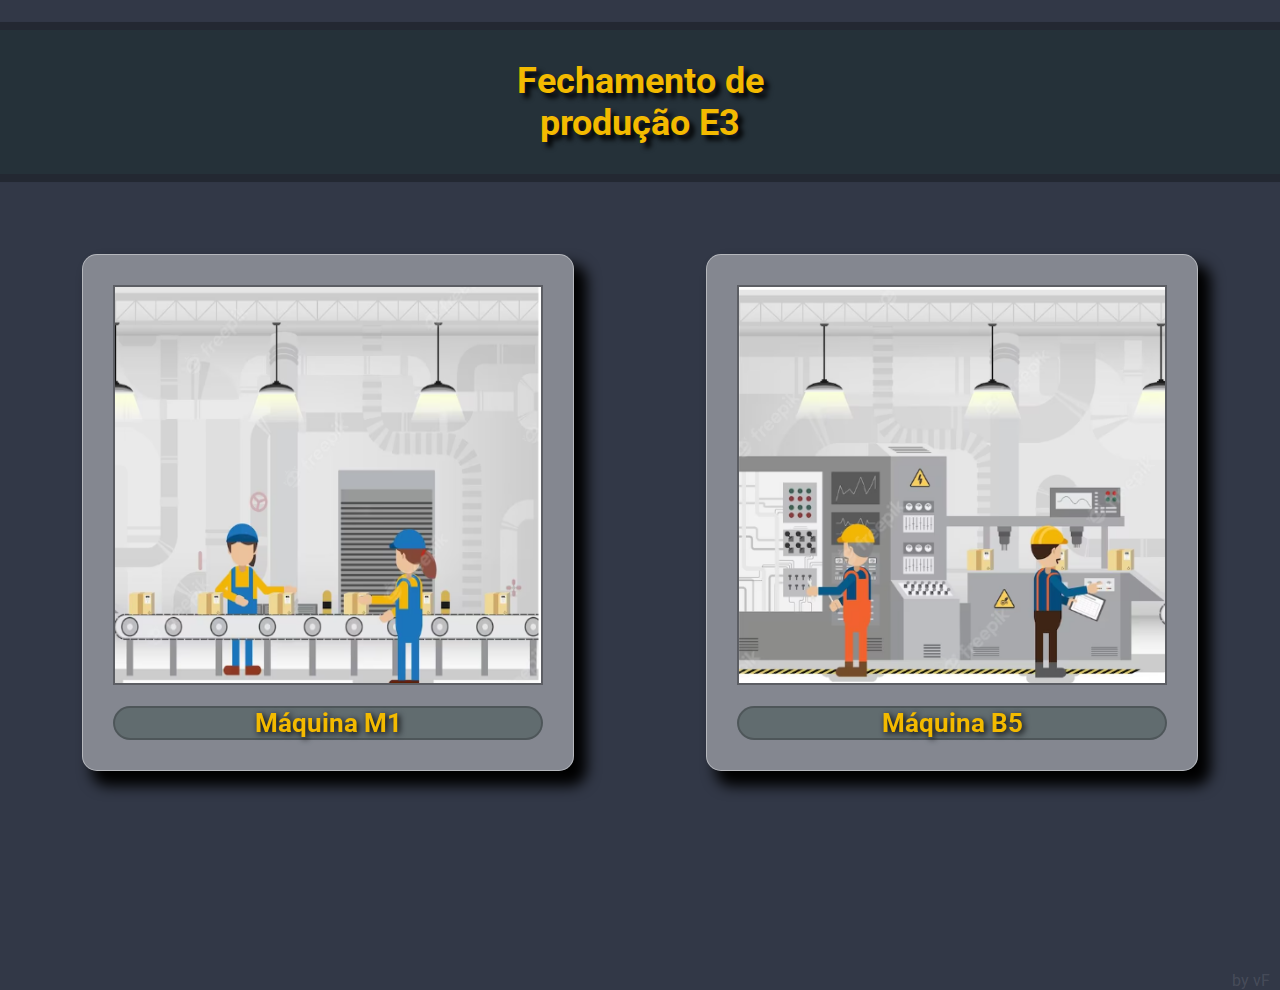
<file: index.html>
<!DOCTYPE html>
<html lang="pt-br">
  <head>
    <meta charset="UTF-8" />
    <meta http-equiv="X-UA-Compatible" content="IE=edge" />
    <meta name="viewport" content="width=device-width, initial-scale=1.0" />
    <link rel="stylesheet" href="style.css" />
    <title>Fechamento E3</title>
  </head>
  <body>
    <h1 class="tittle-page">
      Fechamento de <br />
      produção E3
    </h1>
    <div class="card-container">
      <a href="maquina-m1.html" class="m1">
        <div class="m1-content">
          <img src="assets/m1.png" alt="" />
          <p>Máquina M1</p>
        </div>
      </a>
      <a href="maquina-b5.html" class="b5">
        <div class="b5-content">
          <img src="assets/b5.png" alt="" />
          <p>Máquina B5</p>
        </div>
      </a>
    </div>
    <footer>
      <p>by vF</p>
    </footer>
  </body>
</html>
</file>
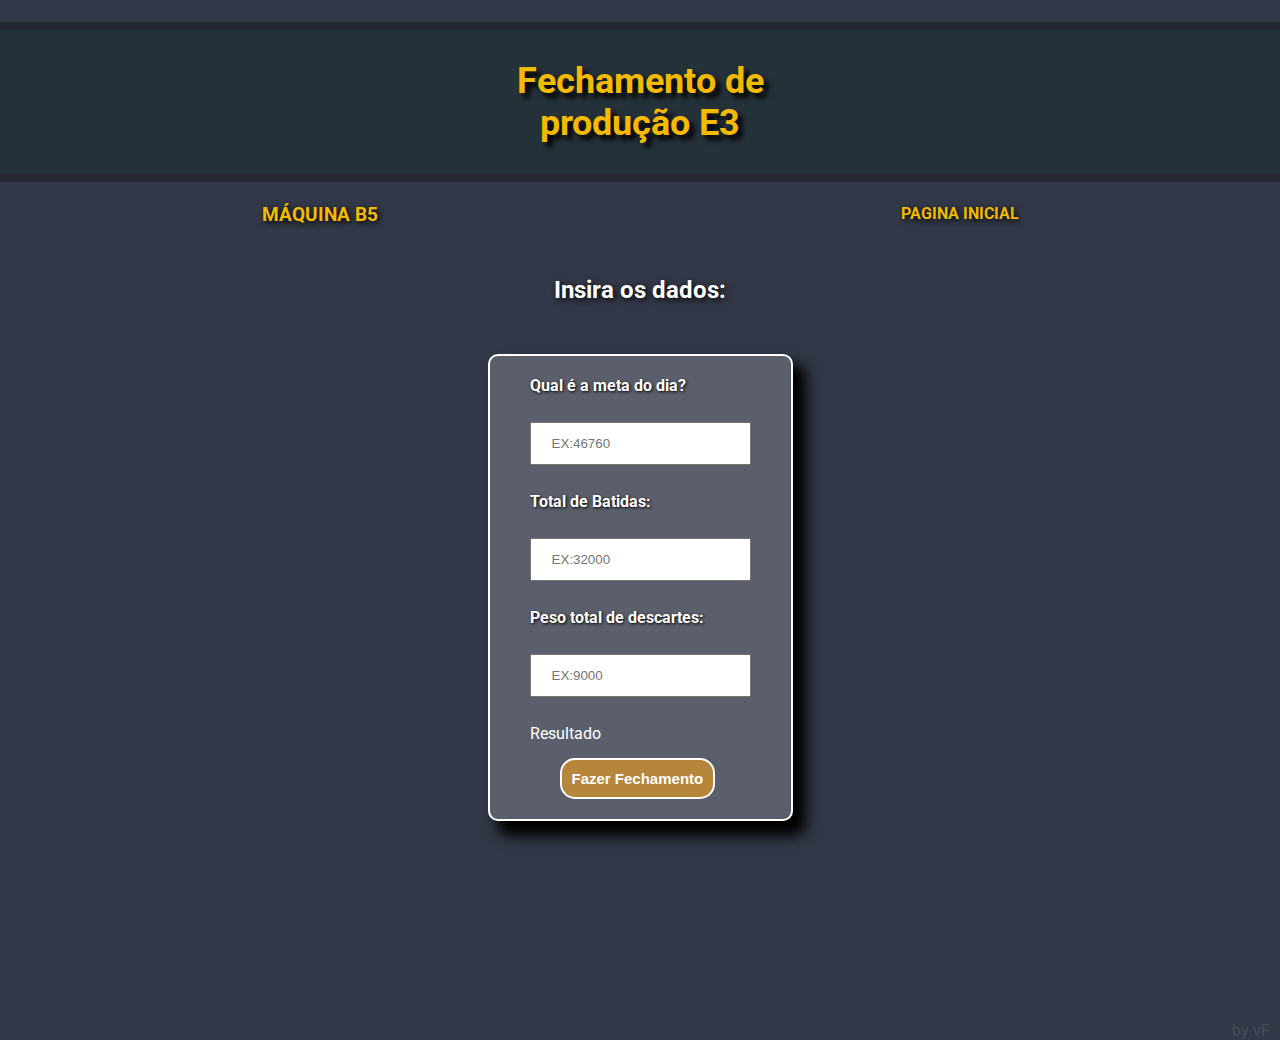
<file: maquina-b5.html>
<!DOCTYPE html>
<html lang="pt-br">
  <head>
    <meta charset="UTF-8" />
    <meta http-equiv="X-UA-Compatible" content="IE=edge" />
    <meta name="viewport" content="width=device-width, initial-scale=1.0" />
    <link rel="stylesheet" href="style.css" />
    <title>Fechamento E3</title>
  </head>
  <body>
    <h1 class="tittle-page">
      Fechamento de <br />
      produção E3
    </h1>

    <nav class="nav">
      <h3>MÁQUINA B5</h3>
      <a href="index.html">PAGINA INICIAL</a>
    </nav>
    <main>
      <h2 class="h2-form">Insira os dados:</h2>
      <section class="content-form">
        <form class="form">
          <label for="metaDia" class="label-form">Qual é a meta do dia?</label
          ><br /><br />
          <input
            type="number"
            id="meta"
            name="meta"
            placeholder="EX:46760"
            required
          />
          <br /><br />
          <label for="batidas" class="label-form">Total de Batidas:</label
          ><br /><br />
          <input
            type="number"
            id="batidas"
            name="batidas"
            placeholder="EX:32000"
            required
          /><br /><br />
          <label for="descarte" class="label-form"
            >Peso total de descartes:</label
          ><br /><br />
          <input
            type="number"
            id="descarte"
            name="descarte"
            placeholder="EX:9000"
            required
          /><br /><br />
          <p id="resultado">Resultado</p>
          <div>
            <button id="meuBotao" class="button-form">Fazer Fechamento</button>
          </div>
        </form>
      </section>
    </main>

    <script src="index-b5.js"></script>
    <footer>
      <p>by vF</p>
    </footer>
  </body>
</html>
</file>
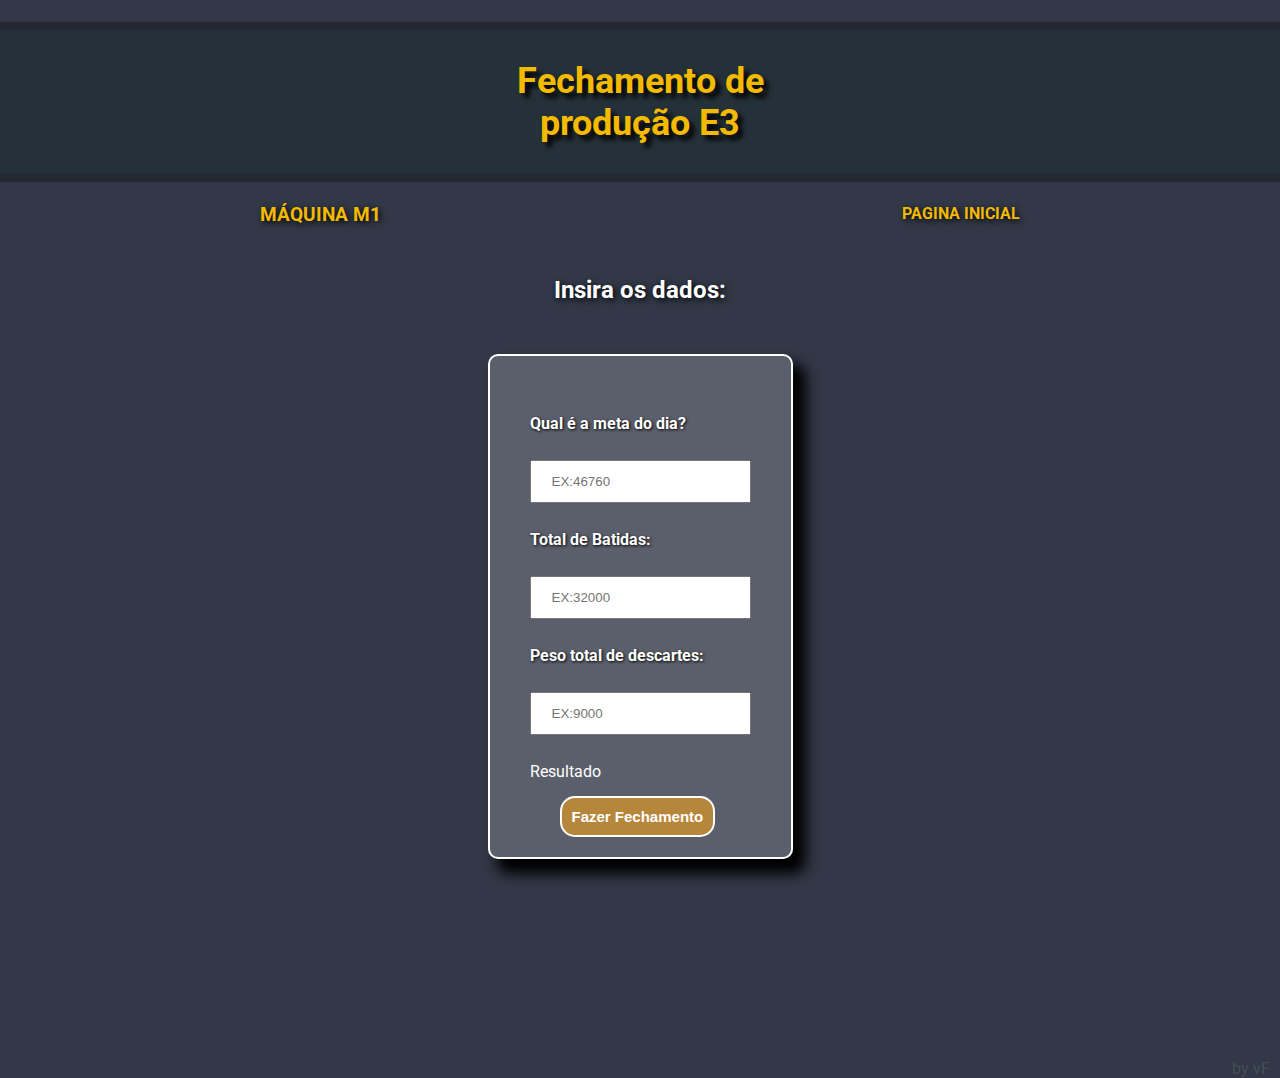
<file: maquina-m1.html>
<!DOCTYPE html>
<html lang="pt-br">
  <head>
    <meta charset="UTF-8" />
    <meta http-equiv="X-UA-Compatible" content="IE=edge" />
    <meta name="viewport" content="width=device-width, initial-scale=1.0" />
    <link rel="stylesheet" href="style.css" />
    <title>Fechamento E3</title>
  </head>
  <body>
    <h1 class="tittle-page">
      Fechamento de <br />
      produção E3
    </h1>

    <nav class="nav">
      <h3>MÁQUINA M1</h3>
      <a href="index.html">PAGINA INICIAL</a>
    </nav>
    <main>
      <h2 class="h2-form">Insira os dados:</h2>
      <section class="content-form">
        <form class="form">
          <br /><br />
          <label for="metDia" class="label-form">Qual é a meta do dia?</label
          ><br /><br />
          <input
            type="number"
            id="meta"
            name="meta"
            placeholder="EX:46760"
            required
          /><br /><br />
          <label for="batidas" class="label-form">Total de Batidas:</label
          ><br /><br />
          <input
            type="number"
            id="batidas"
            name="batidas"
            placeholder="EX:32000"
            required
          /><br /><br />
          <label for="descarte" class="label-form"
            >Peso total de descartes:</label
          ><br /><br />
          <input
            type="number"
            id="descarte"
            name="descarte"
            placeholder="EX:9000"
            required
          /><br /><br />
          <p id="resultado">Resultado</p>
          <div>
            <button id="meuBotao" class="button-form">Fazer Fechamento</button>
          </div>
        </form>
      </section>
    </main>

    <script src="index-m1.js"></script>
    <footer>
      <p>by vF</p>
    </footer>
  </body>
</html>
</file>
<file: style.css>
@import url("https://fonts.googleapis.com/css2?family= Roboto :wght@500;900 & display=swap");

* {
  padding: 0;
  margin: 0;
  box-sizing: border-box;
}

body {
  background: #323847;
  font-family: "Roboto", sans-serif;
}

.tittle-page {
  color: rgb(243, 186, 0);
  text-align: center;
  text-shadow: 5px 5px 5px black;

  margin-top: 30px;
  padding: 30px;
  font-size: 36px;
  background-color: rgba(0, 29, 19, 0.26);
  -webkit-box-shadow: -1.5px 0 0.5px 8px #dddddd;
  -moz-box-shadow: -1.5px 0 0.5px 8px #dddddd;
  box-shadow: -1.5px 0 0.5px 8px #00000049;
}

.card-container {
  margin-top: 80px;
  display: flex;
  flex-direction: row;
  justify-content: space-evenly;
  align-items: stretch;
  flex-wrap: wrap;
  gap: 50px;
}

.m1,
.b5 {
  background: rgba(255, 255, 255, 0.4);
  -webkit-backdrop-filter: blur(16px);
  backdrop-filter: blur(16px);
  border: 1px solid rgba(255, 255, 255, 0.4);
  border-radius: 15px;
  padding: 30px;
  text-decoration: none;
  -webkit-box-shadow: 11px 12.5px 14px 2px #dddddd;
  -moz-box-shadow: 11px 12.5px 14px 2px #dddddd;
  box-shadow: 11px 12.5px 14px 2px #000000;
}
.m1:hover {
  transform: translateY(-8px);
}
.b5:hover {
  transform: translateY(-8px);
}
.m1-content,
.b5-content {
  text-align: center;
  font-size: 26px;
  font-weight: bold;
}

.m1-content p,
.b5-content p {
  margin-top: 15px;
  color: rgb(243, 186, 0);
  text-shadow: 2px 2px 6px black;
  text-decoration: black;
  border: 2px solid rgb(0, 0, 0, 0.2);
  border-radius: 20px;
  background-color: rgba(0, 29, 19, 0.26);
}
.m1-content img,
.b5-content img {
  width: 430px;
  height: 400px;
  border: 2px solid rgb(0, 0, 0, 0.3);
}
@media only screen and (max-width: 767px) {
  .m1-content img,
  .b5-content img {
    width: 330px;
    height: 300px;
    border: 2px solid rgb(0, 0, 0, 0.3);
  }
}

@media only screen and (max-width: 600px) {
  .m1-content img,
  .b5-content img {
    width: 230px;
    height: 200px;
    border: 2px solid rgb(0, 0, 0, 0.3);
  }
}
footer {
  text-align: end;
  margin-top: 200px;
  margin-right: 10px;
  color: rgba(255, 255, 255, 0.11);
}

/*-------------------------------------------M1--------------------------------------------------*/
.nav {
  margin-top: 30px;
  display: flex;
  justify-content: space-around;
  color: rgb(243, 186, 0);
  text-shadow: 2px 2px 6px black;
  text-decoration: black;
}
.nav a {
  text-decoration: none;
  color: rgb(243, 186, 0);
  font-weight: bold;
  text-shadow: 2px 2px 6px black;
  text-decoration: black;
}
.nav a:hover {
  color: rgb(255, 255, 255);
  text-decoration: underline;
}
.content-form {
  display: flex;
  align-items: center;
  justify-content: center;
  margin-top: 50px;
}
.form {
  border: 2px solid white;
  border-radius: 10px;
  padding: 20px 40px 20px 40px;
  color: white;
  background-color: rgba(255, 255, 255, 0.2);
  -webkit-box-shadow: 11px 12.5px 14px 2px #dddddd;
  -moz-box-shadow: 11px 12.5px 14px 2px #dddddd;
  box-shadow: 11px 12.5px 14px 2px #000000;
}
.h2-form {
  margin-top: 50px;
  text-align: center;
  color: white;
  text-shadow: 2px 2px 6px black;
}
.label-form {
  font-weight: bold;
  text-shadow: 1px 1px 3px black;
}
input[type="number"] {
  width: 100%;
  padding: 12px 20px;
  margin: 8px 0;
  box-sizing: border-box;
}
.button-form {
  font-size: 15px;
  font-weight: bold;
  padding: 10px;
  margin-top: 15px;
  margin-left: 30px;
  text-decoration: none;
  color: rgb(255, 255, 255);
  background-color: rgb(244, 160, 25, 0.6);

  border: 2px solid white;
  border-radius: 15px;
}
.button-form:hover {
  background-color: rgba(255, 255, 255, 0.2);
  transition: 0.6s;
  cursor: pointer;
}
</file>
